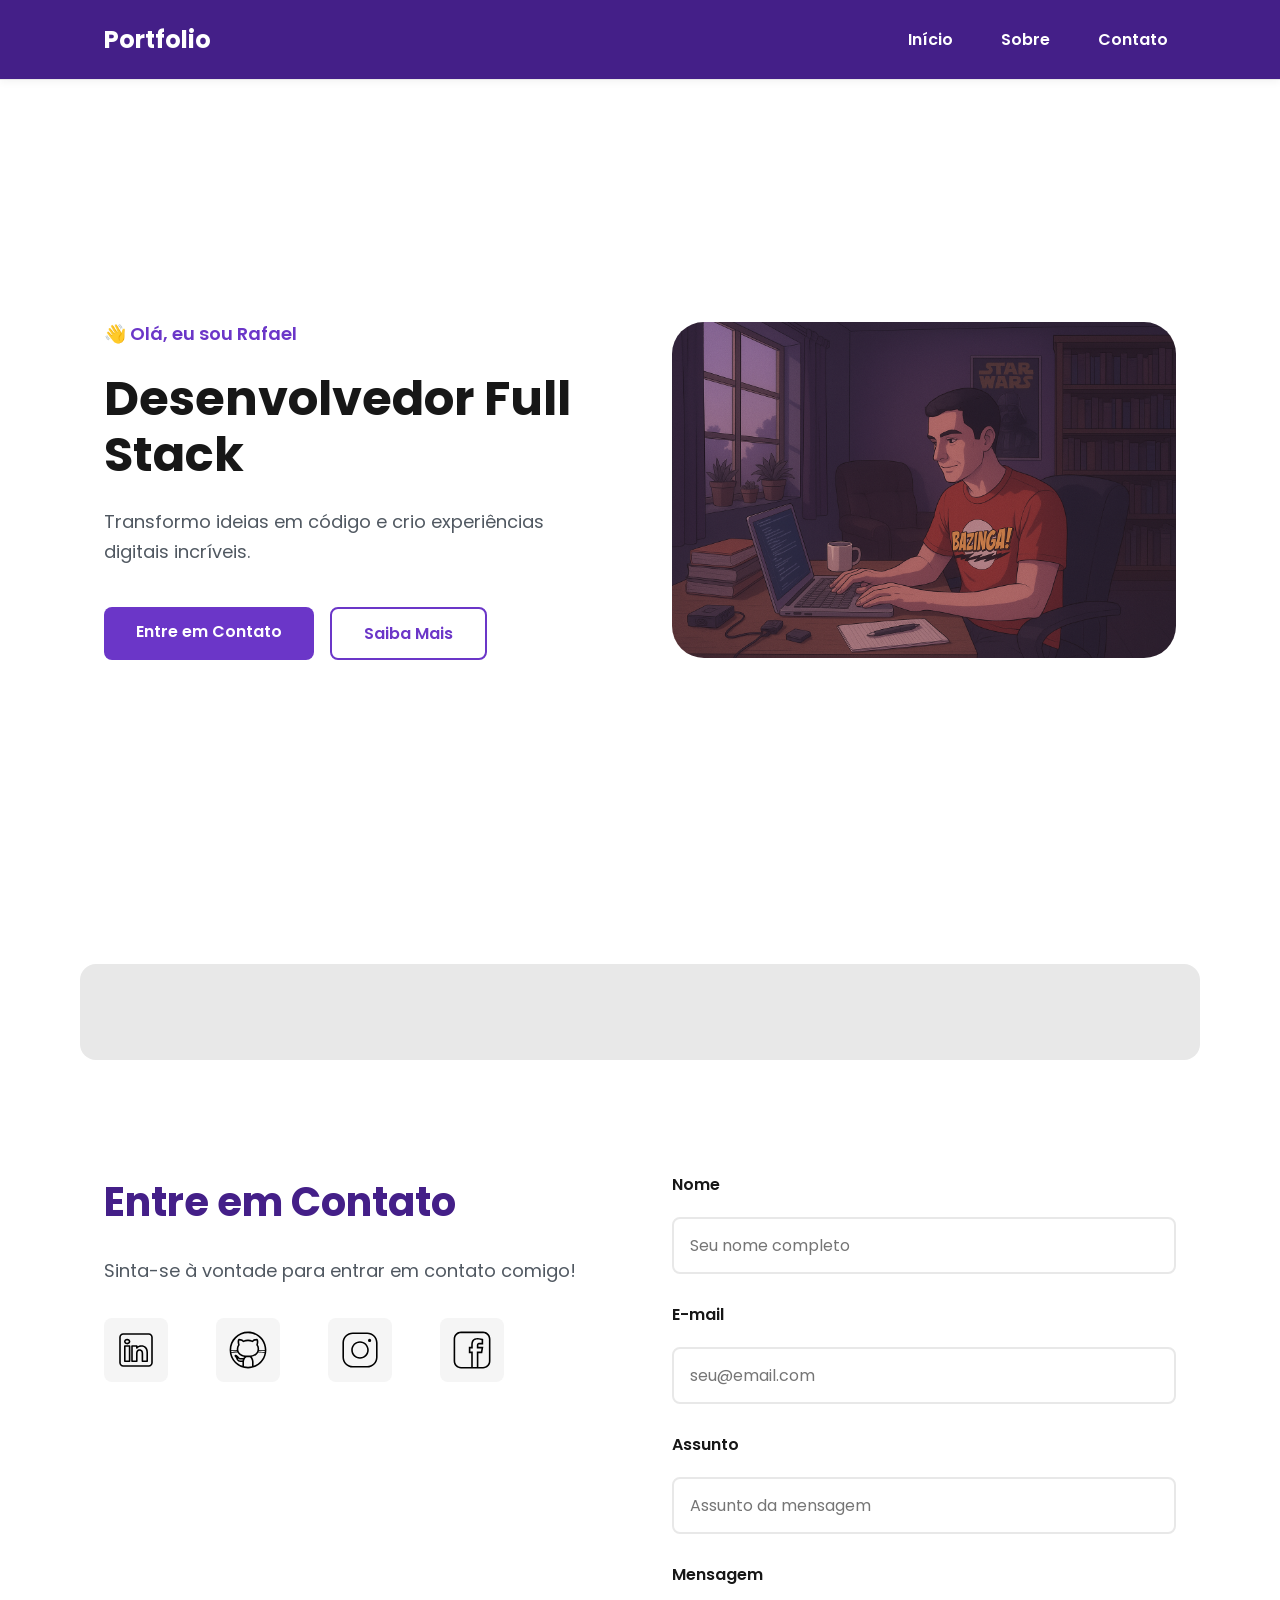
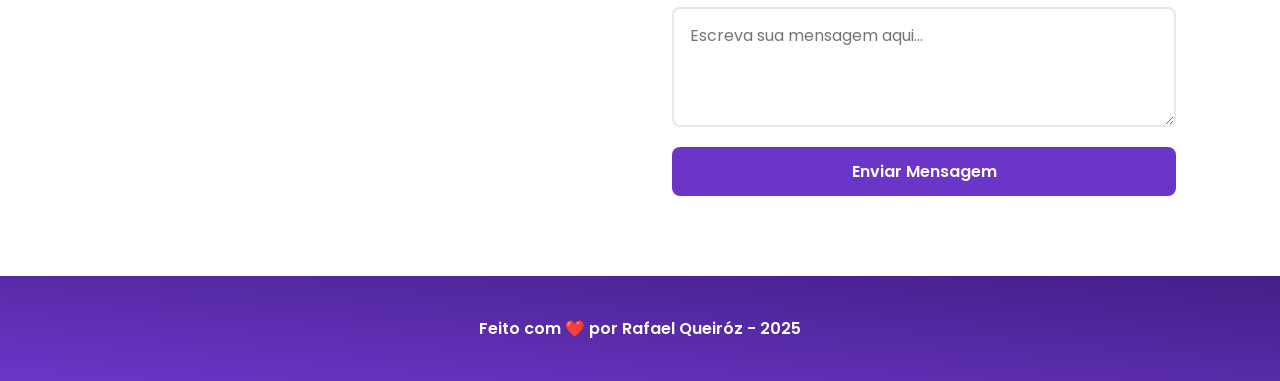
<file: index.html>
<!DOCTYPE html>
<html lang="pt-br">

<head>

    <!-- Servidores de Fontes do Google -->
    <link rel="preconnect" href="https://fonts.googleapis.com">
    <link rel="preconnect" href="https://fonts.gstatic.com" crossorigin>

    <!-- Fonte do Google - Poppins -->
    <link href="https://fonts.googleapis.com/css2?family=Poppins&display=swap" rel="stylesheet">

    <meta charset="UTF-8">
    <meta name="viewport" content="width=device-width, initial-scale=1.0">
    
    <!-- Meta Tags Essenciais -->
    <meta name="description" content="Portfólio de Rafael Queiróz, desenvolvedor Full Stack especializado em criar experiências digitais incríveis. Conheça meus projetos e entre em contato.">
    <meta name="author" content="Rafael Queiróz">
    <meta name="robots" content="index, follow">
    <meta name="theme-color" content="#6366f1">

    <!-- Favicon -->
    <link rel="icon" type="image/svg+xml" href="./assets/img/favicon.svg">

    <!-- Link para o arquivo CSS -->
    <link rel="stylesheet" href="./assets/css/styles.css">

    <title>Portfólio do Rafael</title>

</head>

<body>
    <!-- MENU -->
    <header class="flex menu_container">
        <article class="menu_content">
            <div id="titulo">
                <a href="#">Portfolio</a>
            </div>
            <nav>
                <ul class="flex menu_list">
                    <li><a href="#hero">Início</a></li>
                    <li><a href="#about">Sobre</a></li>
                    <li><a href="#contact">Contato</a></li>
                </ul>
            </nav>
        </article>
    </header>

    <main>
        <!-- HERO -->
        <section id="hero" class="hero_container">
            <article class="hero_content">
                <h4>👋 Olá, eu sou Rafael</h4>
                <h1>Desenvolvedor Full Stack</h1>
                <p>Transformo ideias em código e crio experiências digitais incríveis.</p>
                <div class="hero_buttons">
                    <a href="#contact" class="botao">Entre em Contato</a>
                    <a href="#about" class="botao-outline">Saiba Mais</a>
                </div>
            </article>
            <figure class="hero_image">
                <img src="./assets/img/eu.png" alt="Ilustração de desenvolvedor trabalhando"
                    class="illustration float-animation">
            </figure>
        </section>

        <!-- ABOUT -->
        <section id="about" class="about_container">
         
        </section>

        <!-- CONTACT -->
        <section id="contact" class="contact_container">
            <article class="contact_info">
                <h4>Entre em Contato</h4>
                <p>Sinta-se à vontade para entrar em contato comigo!</p>
                <div class="social_container">
                    <a href="#" target="_blank" class="social_icon">
                        <img src="./assets/img/linkedin.svg" alt="LinkedIn">
                    </a>
                    <a href="#" target="_blank" class="social_icon">
                        <img src="./assets/img/github.svg" alt="GitHub">
                    </a>
                    <a href="#" target="_blank" class="social_icon">
                        <img src="./assets/img/instagram.svg" alt="Instagram">
                    </a>
                    <a href="#" target="_blank" class="social_icon">
                        <img src="./assets/img/facebook.svg" alt="Facebook">
                    </a>
                </div>
            </article>

            <form action="https://formsubmit.co/7065d88cfa92a310a1da3b7a5effb0c9" method="POST" id="formulario">

                <input type="hidden" name="_next" value="http://127.0.0.1:5500/sucess.html">
                <input type="hidden" name="_captcha" value="false">
                <input type="hidden" name="_template" value="box">
                <input type="hidden" name="_subject" value="Nova mensagem do Portfólio!">

                <label for="nome">Nome</label>
                <input id="nome" name="nome" type="text" placeholder="Seu nome completo">
                <span id="txtNome"></span>

                <label for="email">E-mail</label>
                <input id="email" name="email" type="email" placeholder="seu@email.com">
                <span id="txtEmail"></span>

                <label for="assunto">Assunto</label>
                <input id="assunto" name="assunto" type="text" placeholder="Assunto da mensagem">
                <span id="txtAssunto"></span>

                <label for="mensagem">Mensagem</label>
                <textarea id="mensagem" name="mensagem" placeholder="Escreva sua mensagem aqui..."></textarea>

                <button class="botao" type="submit">Enviar Mensagem</button>
            </form>
        </section>
    </main>

    <!-- FOOTER -->
    <footer>
        Feito com ❤️ por Rafael Queiróz - 2025
    </footer>

    <!-- Script JavaScript -->
    <script src="./assets/js/scripts.js"></script>

</body>

</html>
</file>
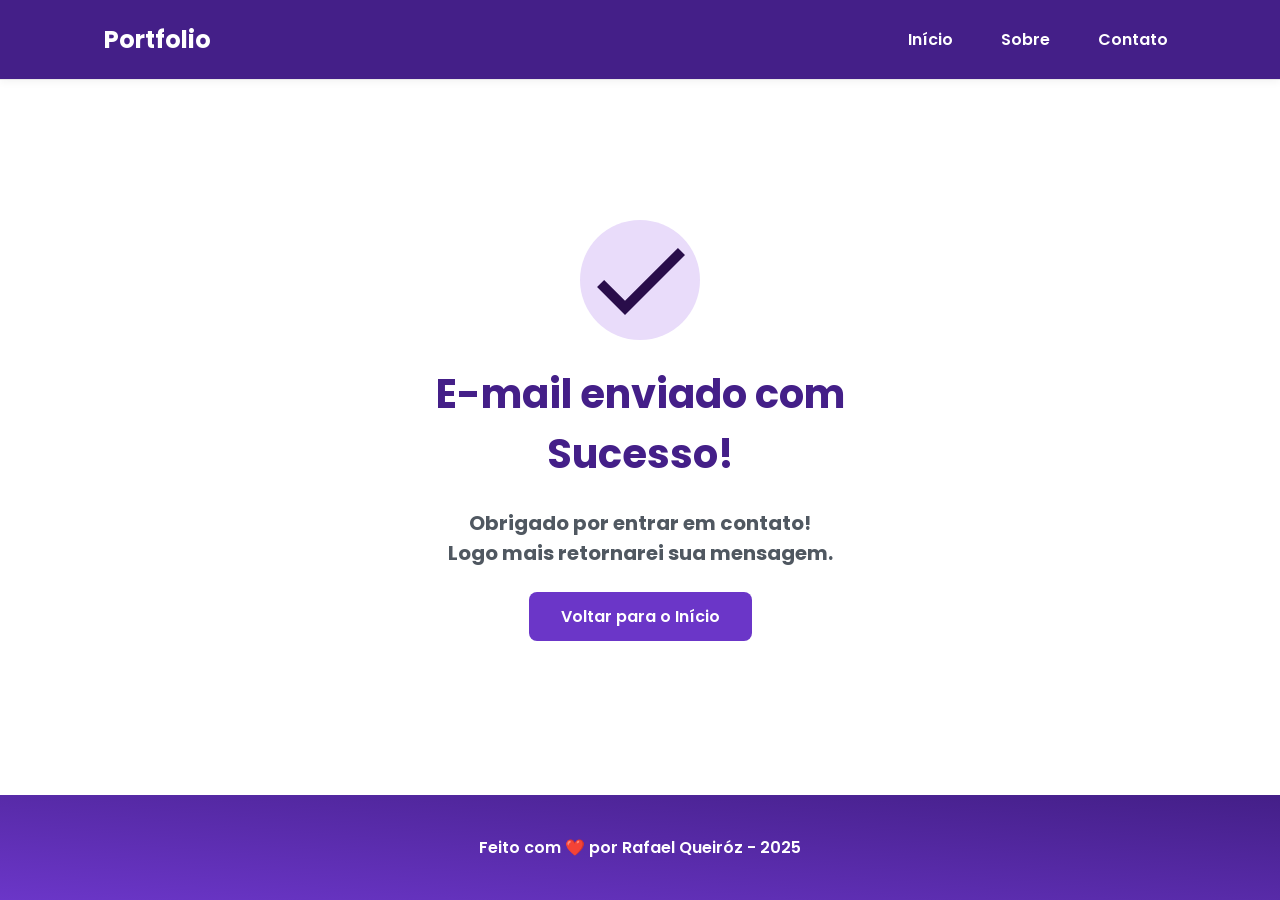
<file: sucess.html>
<!DOCTYPE html>
<html lang="pt-br">

<head>

    <!-- Servidores de Fontes do Google -->
    <link rel="preconnect" href="https://fonts.googleapis.com">
    <link rel="preconnect" href="https://fonts.gstatic.com" crossorigin>

    <!-- Fonte do Google - Poppins -->
    <link href="https://fonts.googleapis.com/css2?family=Poppins&display=swap" rel="stylesheet">

    <meta charset="UTF-8">
    <meta name="viewport" content="width=device-width, initial-scale=1.0">
    
    <!-- Meta Tags Essenciais -->
    <meta name="description" content="Portfólio de Rafael Queiróz, desenvolvedor Full Stack especializado em criar experiências digitais incríveis. Conheça meus projetos e entre em contato.">
    <meta name="author" content="Rafael Queiróz">
    <meta name="robots" content="index, follow">
    <meta name="theme-color" content="#6366f1">

    <!-- Favicon -->
    <link rel="icon" type="image/svg+xml" href="./assets/img/favicon.svg">

    <!-- Link para o arquivo CSS -->
    <link rel="stylesheet" href="./assets/css/styles.css">

    <title>Portfólio do Rafael</title>
    
</head>

<body>
    <!-- MENU -->
    <header class="flex menu_container">
        <article class="menu_content">
            <div id="titulo">
                <a href="index.html">Portfolio</a>
            </div>
            <nav>
                <ul class="flex menu_list">
                    <li><a href="index.html#hero">Início</a></li>
                    <li><a href="index.html#about">Sobre</a></li>
                    <li><a href="index.html#contact">Contato</a></li>
                </ul>
            </nav>
        </article>
    </header>

    <!-- MAIN -->
    <main>
        <section class="sucess_container">
            <article class="sucess_content">
                <figure class="sucess_icon">
                    <img 
                        src="./assets/img/sucess.svg" 
                        alt="Ilustração de desenvolvedor trabalhando"
                        class="sucess_illustration float-animation">
                </figure>

                <h1>E-mail enviado com Sucesso!</h1>
                <h4>Obrigado por entrar em contato! <br /> Logo mais retornarei sua mensagem.</h4>

                <a class="botao" href="index.html">Voltar para o Início</a>
            </article>
        </section>
    </main>

    <!-- FOOTER -->
    <footer>
        Feito com ❤️ por Rafael Queiróz - 2025
    </footer>

</body>

</html>
</file>
<file: assets/css/styles.css>
/* === RESET === */
* {
    margin: 0;
    padding: 0;
    box-sizing: border-box;
    text-decoration: none;
    outline: none;
    font-family: 'Poppins', sans-serif;
}

/* === VARIÁVEIS === */
:root {
    /* Cores */
    --purple-50:  #f4eaff; 
    --purple-100: #e9dcfa; 
    --purple-200: #cdb3f0; 
    --purple-300: #b186e5; 
    --purple-400: #9460db; 
    --purple-500: #6b36c8; 
    --purple-600: #5b2ca0; 
    --purple-700: #4c2177; 
    --purple-800: #441f88; 
    --purple-900: #2a0e4d; 
    --gray-100: #f5f5f5;
    --gray-200: #e8e8e8;
    --gray-400: #505861;
    --black-800: #171717;
    --white: #ffffff;
    --error: #e63946;

    /* Sombras */
    --shadow-sm: 0 0.125rem 0.5rem #0000000D;
    --shadow-md: 0 0.25rem 0.75rem #6B36C84D;
    --shadow-lg: 0 0.5rem 1.5rem #6B36C833;
    --shadow-focus: 0 0 0 0.1875rem #6B36C81A;
}

/* === ESTILOS GLOBAIS === */
html {
    scroll-behavior: smooth;
}

body {
    display: flex;
    flex-direction: column;
    min-height: 100vh;
    background-color: var(--white);
    color: var(--black-800);
}

main {
    flex: 1;
}

button,
a {
    cursor: pointer;
}

/* === BOTÕES === */
.botao,
.botao-outline {
    padding: 0.75rem 2rem;
    border-radius: 0.5rem;
    font-size: 1rem;
    font-weight: 600;
    text-align: center;
    transition: all 0.3s ease;
}

.botao {
    border: none;
    color: var(--white);
    background-color: var(--purple-500);
}

.botao:hover {
    background-color: var(--purple-800);
    transform: translateY(-0.125rem);
    box-shadow: var(--shadow-md);
}

.botao-outline {
    border: 0.125rem solid var(--purple-500);
    color: var(--purple-500);
    background-color: transparent;
}

.botao-outline:hover {
    background-color: var(--purple-500);
    color: var(--white);
    transform: translateY(-0.125rem);
    box-shadow: var(--shadow-md);
}

/* === MENU === */
.menu_container {
    position: sticky;
    top: 0;
    width: 100%;
    height: 5rem;
    background-color: var(--purple-800);
    border-bottom: 0.0625rem solid var(--gray-200);
    box-shadow: var(--shadow-sm);
    z-index: 1000;
}

.menu_content {
    display: flex;
    justify-content: space-between;
    align-items: center;
    width: 70rem;
    height: 100%;
    padding: 0 1.5rem;
    margin: 0 auto;
}

.menu_container a {
    font-weight: 600;
    color: var(--white);
    transition: color 0.3s ease;
}

.menu_container a:hover {
    color: var(--purple-100);
}

#titulo a {
    font-size: 1.5rem;
    font-weight: 700;
    color: var(--white);
}

.menu_list {
    display: flex;
    list-style: none;
    gap: 2rem;
}

.menu_list a {
    padding: 0.5rem;
}

/* === SEÇÕES (ESTILOS COMUNS) === */
.hero_container,
.about_container,
.contact_container {
    max-width: 70rem;
    margin: 0 auto;
    padding: 3rem 1.5rem;
    scroll-margin-top: 6rem;
}

/* === HERO === */
.hero_container {
    min-height: calc(100vh - 5rem);
    display: flex;
    align-items: center;
    gap: 4rem;
}

.hero_content {
    flex: 1;
    display: flex;
    flex-direction: column;
    gap: 1.5rem;
}

.hero_content h4 {
    font-size: 1.125rem;
    font-weight: 600;
    color: var(--purple-500);
}

.hero_content h1 {
    font-size: 3rem;
    font-weight: 700;
    line-height: 3.5rem;
    color: var(--black-800);
}

.hero_content p {
    font-size: 1.125rem;
    line-height: 1.875rem;
    color: var(--gray-400);
}

.hero_buttons {
    display: flex;
    gap: 1rem;
    margin-top: 1rem;
}

.hero_image {
    flex: 1;
    display: flex;
    justify-content: center;
    align-items: center;
}

.illustration {
    width: 100%;
    max-width: 100%;
    border-radius: 2rem;
}

/* Animação - Imagem Hero */
@keyframes float {

    0%,
    100% {
        transform: translateY(0);
    }

    50% {
        transform: translateY(-1.25rem);
    }
}

.float-animation {
    animation: float 3s ease-in-out infinite;
}

/* === ABOUT === */
.about_container {
    margin: 4rem auto;
    display: flex;
    align-items: center;
    gap: 4rem;
    background-color: var(--gray-200);
    border-radius: 1rem;
}

.about_image {
    flex: 0 0 17.5rem;
}

.about_image img {
    width: 100%;
    border: 0.375rem solid var(--purple-500);
    border-radius: 50%;
    box-shadow: var(--shadow-lg);
}

.about_content h2 {
    font-size: 2.5rem;
    font-weight: 700;
    margin-bottom: 1.5rem;
    color: var(--purple-800);
}

.about_content p {
    font-size: 1.125rem;
    line-height: 1.875rem;
    color: var(--gray-400);
    margin-bottom: 1rem;
}

.about_stats {
    display: flex;
    gap: 2rem;
    margin-top: 2rem;
    align-items: center;
}

.about_stats .botao {
    margin-right: auto;
}

.stat-item {
    text-align: center;
}

.stats-wrapper {
    display: flex;
    flex-direction: row;
    gap: 2rem;
    margin-top: 2rem;
}

.stats-wrapper .stat-number {
    font-size: 1.5rem;
    font-weight: 700;
    color: var(--purple-500);
    margin-bottom: 0;
}

.stats-wrapper .stat-label {
    font-size: 0.875rem;
    color: var(--gray-400);
    margin-bottom: 0;
}

/* === CONTACT === */
.contact_container {
    margin: 4rem auto 2rem;
    display: grid;
    grid-template-columns: 1fr 1fr;
    gap: 4rem;
}

.contact_info h4 {
    font-size: 2.5rem;
    font-weight: 700;
    margin-bottom: 1.5rem;
    color: var(--purple-800);
}

.contact_info p {
    font-size: 1.125rem;
    line-height: 1.875rem;
    color: var(--gray-400);
    margin-bottom: 2rem;
}

.social_container {
    display: flex;
    gap: 3rem;
}

.social_icon {
    width: 4rem;
    height: 4rem;
    padding: 0.75rem;
    background-color: var(--gray-100);
    border-radius: 0.5rem;
    transition: all 0.3s ease;
}

.social_icon:hover {
    background-color: var(--purple-600);
    transform: translateY(-0.25rem);
    box-shadow: var(--shadow-md);
}

.social_icon img {
    width: 100%;
    filter: brightness(0) saturate(100%);
}

.social_icon:hover img {
    filter: brightness(0) invert(100%);
}

/* === FORMULÁRIO === */
form {
    display: flex;
    flex-direction: column;
    gap: 1.25rem;
}

form label {
    font-size: 1rem;
    font-weight: 600;
    color: var(--black-800);
}

form input,
form textarea {
    width: 100%;
    padding: 0.875rem 1rem;
    border-radius: 0.5rem;
    border: 0.125rem solid var(--gray-200);
    font-size: 1rem;
    background-color: var(--white);
    transition: border-color 0.3s ease;
}

form input:focus,
form textarea:focus {
    border-color: var(--purple-500);
    box-shadow: var(--shadow-focus);
}

textarea {
    resize: vertical;
    min-height: 7.5rem;
}

form span {
    font-size: 0.875rem;
    color: var(--error);
    margin-top: -0.75rem;
    font-weight: 500;
}

/* === PÁGINA DE SUCESSO === */
.sucess_container {
    display: flex;
    flex-direction: column;
    justify-content: center;
    align-items: center;
    width: 100%;
    min-height: calc(100vh - 12.5rem);
    padding: 3rem 1.5rem;
}

.sucess_content {
    display: flex;
    flex-direction: column;
    align-items: center;
    text-align: center;
    gap: 1.5rem;
    max-width: 37.5rem;
}

.sucess_icon {
    width: 7.5rem;
    height: 7.5rem;
    background-color: var(--purple-100);
    border-radius: 50%;
    display: flex;
    align-items: center;
    justify-content: center;
    animation: scaleIn 0.5s ease-out;
}

.sucess_icon svg {
    width: 3.75rem;
    height: 3.75rem;
    fill: var(--purple-500);
}

.sucess_illustration {
    filter: saturate(100%) 
            invert(9%) 
            sepia(57%) 
            saturate(3044%) 
            hue-rotate(255deg) 
            brightness(89%) 
            contrast(105%);
}

@keyframes scaleIn {
    0% {
        transform: scale(0);
        opacity: 0;
    }
    50% {
        transform: scale(1.1);
    }
    100% {
        transform: scale(1);
        opacity: 1;
    }
}

.sucess_content h1 {
    font-size: 2.5rem;
    font-weight: 700;
    color: var(--purple-800);
}

.sucess_content h4 {
    font-size: 1.25rem;
    color: var(--gray-400);
    line-height: 1.875rem;
}

/* === FOOTER === */
footer {
    padding: 2.5rem;
    font-weight: 600;
    text-align: center;
    color: var(--white);
    background: linear-gradient(to right top, var(--purple-500), var(--purple-800));
    margin-top: auto;
}

/* === RESPONSIVIDADE === */

/* Tablets e dispositivos médios (até 1120px) */
@media screen and (max-width: 70rem) {
    .menu_content,
    .hero_container,
    .about_container,
    .contact_container {
        max-width: 100%;
        padding: 3rem 2rem;
    }

    .menu_content {
        padding: 0 2rem;
    }
}

/* Tablets menores (até 960px) */
@media screen and (max-width: 60rem) {
    /* Hero Section */
    .hero_container {
        flex-direction: column-reverse;
        text-align: center;
        gap: 2rem;
        padding: 2rem 1.5rem;
    }

    .hero_content h1 {
        font-size: 2.5rem;
        line-height: 3rem;
    }

    .hero_buttons {
        justify-content: center;
        flex-wrap: wrap;
    }

    /* About Section */
    .about_container {
        flex-direction: column;
        text-align: center;
        gap: 2rem;
        padding: 2rem 1.5rem;
    }

    .about_image {
        flex: 0 0 auto;
    }

    .about_image img {
        max-width: 15rem;
        margin: 0 auto;
    }

    /* About Stats - Botão em cima (100% largura), stats lado a lado embaixo */
    .about_stats {
        flex-direction: column;
        align-items: center;
        gap: 1.5rem;
    }

    .about_stats .botao {
        width: 100%;
        max-width: 20rem;
        margin: 0 auto;
    }

    /* Wrapper para manter os stats lado a lado */
    .stats-wrapper {
        display: flex;
        gap: 2rem;
        justify-content: center;
    }

    .stat-item {
        flex: 0 0 auto;
    }

    /* Contact Section */
    .contact_container {
        grid-template-columns: 1fr;
        gap: 3rem;
        padding: 2rem 1.5rem;
    }

    .contact_info {
        text-align: center;
    }

    .social_container {
        justify-content: center;
    }
}

/* Smartphones (até 490px) */
@media screen and (max-width: 30.625rem) {
    /* Menu */
    .menu_content {
        justify-content: center;
        padding: 0 1rem;
    }

    .menu_list {
        display: none;
    }

    #titulo a {
        font-size: 1.25rem;
    }

    /* Hero Section */
    .hero_container {
        padding: 1.5rem 1rem;
        min-height: auto;
    }

    .hero_content h4 {
        font-size: 1rem;
    }

    .hero_content h1 {
        font-size: 2rem;
        line-height: 2.5rem;
    }

    .hero_content p {
        font-size: 1rem;
        line-height: 1.6rem;
    }

    .hero_buttons {
        flex-direction: column;
        width: 100%;
        gap: 0.75rem;
    }

    .hero_buttons .botao,
    .hero_buttons .botao-outline {
        width: 100%;
    }

    /* About Section */
    .about_container {
        padding: 1.5rem 1rem;
        margin: 2rem auto;
    }

    .about_image img {
        max-width: 12rem;
    }

    .about_content h2 {
        font-size: 1.75rem;
    }

    .about_content p {
        font-size: 1rem;
        line-height: 1.6rem;
    }

    .about_stats {
        gap: 1rem;
    }

    .about_stats .botao {
        font-size: 0.9rem;
        padding: 0.625rem 1.25rem;
    }

    .about_content .stat-item .stat-number {
        font-size: 1.25rem;
    }

    .about_content .stat-item .stat-label {
        font-size: 0.8rem;
    }

    /* Contact Section */
    .contact_container {
        padding: 1.5rem 1rem;
        margin: 2rem auto;
        gap: 2rem;
    }

    .contact_info h4 {
        font-size: 1.75rem;
    }

    .contact_info p {
        font-size: 1rem;
        line-height: 1.6rem;
    }

    .social_container {
        gap: 1.5rem;
        flex-wrap: wrap;
    }

    .social_icon {
        width: 3.5rem;
        height: 3.5rem;
        padding: 0.625rem;
    }

    /* Formulário */
    form input,
    form textarea {
        padding: 0.75rem;
        font-size: 0.95rem;
    }

    form label {
        font-size: 0.95rem;
    }

    .botao,
    .botao-outline {
        padding: 0.625rem 1.5rem;
        font-size: 0.95rem;
    }

    /* Página de Sucesso */
    .sucess_container {
        padding: 2rem 1rem;
    }

    .sucess_icon {
        width: 6rem;
        height: 6rem;
    }

    .sucess_icon svg {
        width: 3rem;
        height: 3rem;
    }

    .sucess_content h1 {
        font-size: 1.75rem;
    }

    .sucess_content h4 {
        font-size: 1rem;
        line-height: 1.6rem;
    }

    /* Footer */
    footer {
        padding: 1.5rem 1rem;
        font-size: 0.9rem;
    }
}
</file>
